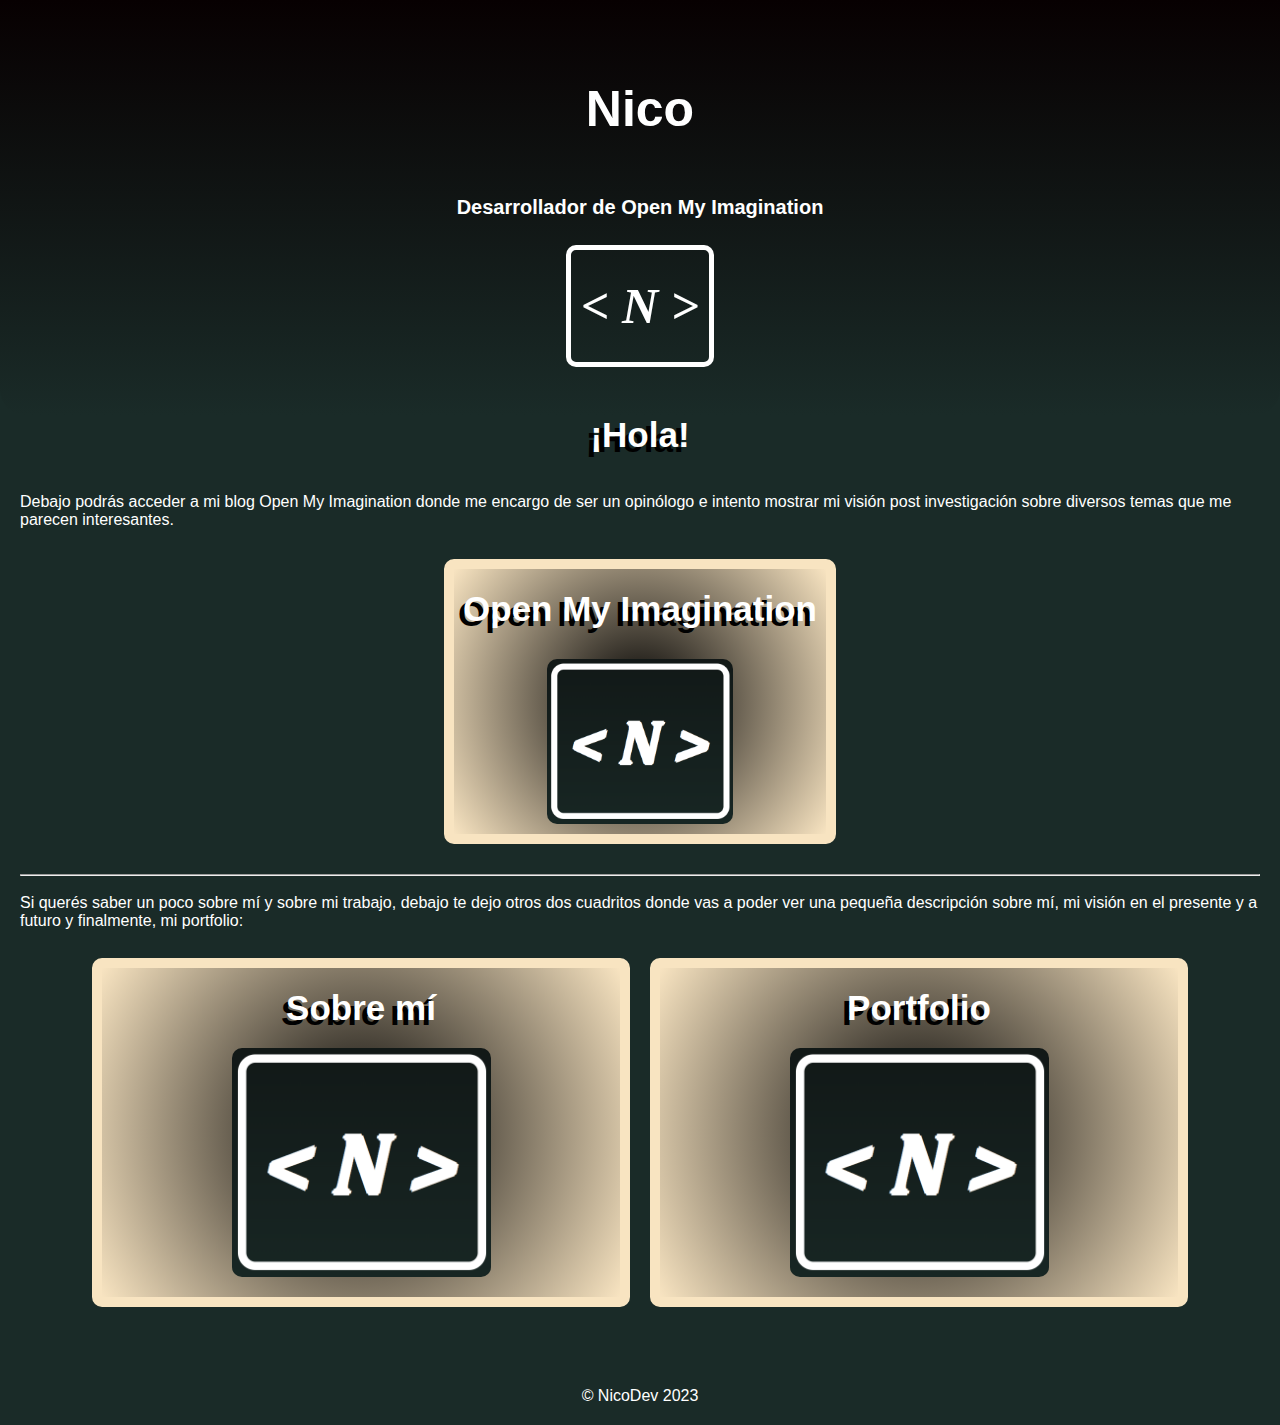
<file: Web/index.html>
<!DOCTYPE html>
<html lang="en">
<head>
    <meta charset="UTF-8">
    <meta name="viewport" content="width=device-width, initial-scale=1.0">
    <title>Nicolás Roldán</title>
    <link rel="shortcut icon" href="img/favicon.png" type="image/x-icon">
    <link rel="stylesheet" href="style.css">
    <link rel="stylesheet" href="https://cdn.jsdelivr.net/npm/bootstrap-icons@1.11.1/font/bootstrap-icons.css">
</head>
<body>
    <div class="container">
        <div class="texto-inicio">
            <span class="typewriter">Nicolás Roldán</span>
            <div>
                <br>
                <p>Desarrollador de Open My Imagination</p>
                <br>
            </div>
            <a href="#" target="_blank"><i class="icon">&lt; N &gt;</i></a>
        </div>
            <h1 class="titulo">¡Hola!</h1>
            <br>
            <p>Debajo podrás acceder a mi blog Open My Imagination donde me encargo de ser un opinólogo e intento mostrar mi visión post investigación sobre diversos temas que me parecen interesantes.</p>
            <div>
                <a class="openmyimagination" href="openmyimagination/openmyimagination.html" target="_blank">
                <h1 class="titulo">Open My Imagination</h1>
                <img class="imagen-blog" src="img/favicon.png" alt="Imagen del blog">
                </a>
            </div>
            <main>
                <hr>
                <br>
                <p>Si querés saber un poco sobre mí y sobre mi trabajo, debajo te dejo otros dos cuadritos donde vas a poder ver una pequeña descripción sobre mí, mi visión en el presente y a futuro y finalmente, mi portfolio:</p>
                <br>
                <div class="contenedor-paginas">
                    <div>
                        <a href="sobremi.html" class="pagina">
                            <h1 class="titulo">Sobre mí</h1>
                            <img src="img/favicon.png" alt="">
                        </a>
                    </div>
                    <div>
                        <a href="portfolio.html" class="pagina">
                        <h1 class="titulo">Portfolio</h1>
                        <img src="img/favicon.png" alt="">
                        </a>
                    </div>
                </div>
            </main>
            <footer>
                <p>© NicoDev 2023</p>
            </footer>
            <script src="https://code.jquery.com/jquery-3.6.0.min.js"></script>
            <script src="script.js"></script>
</body>
</html>
</file>
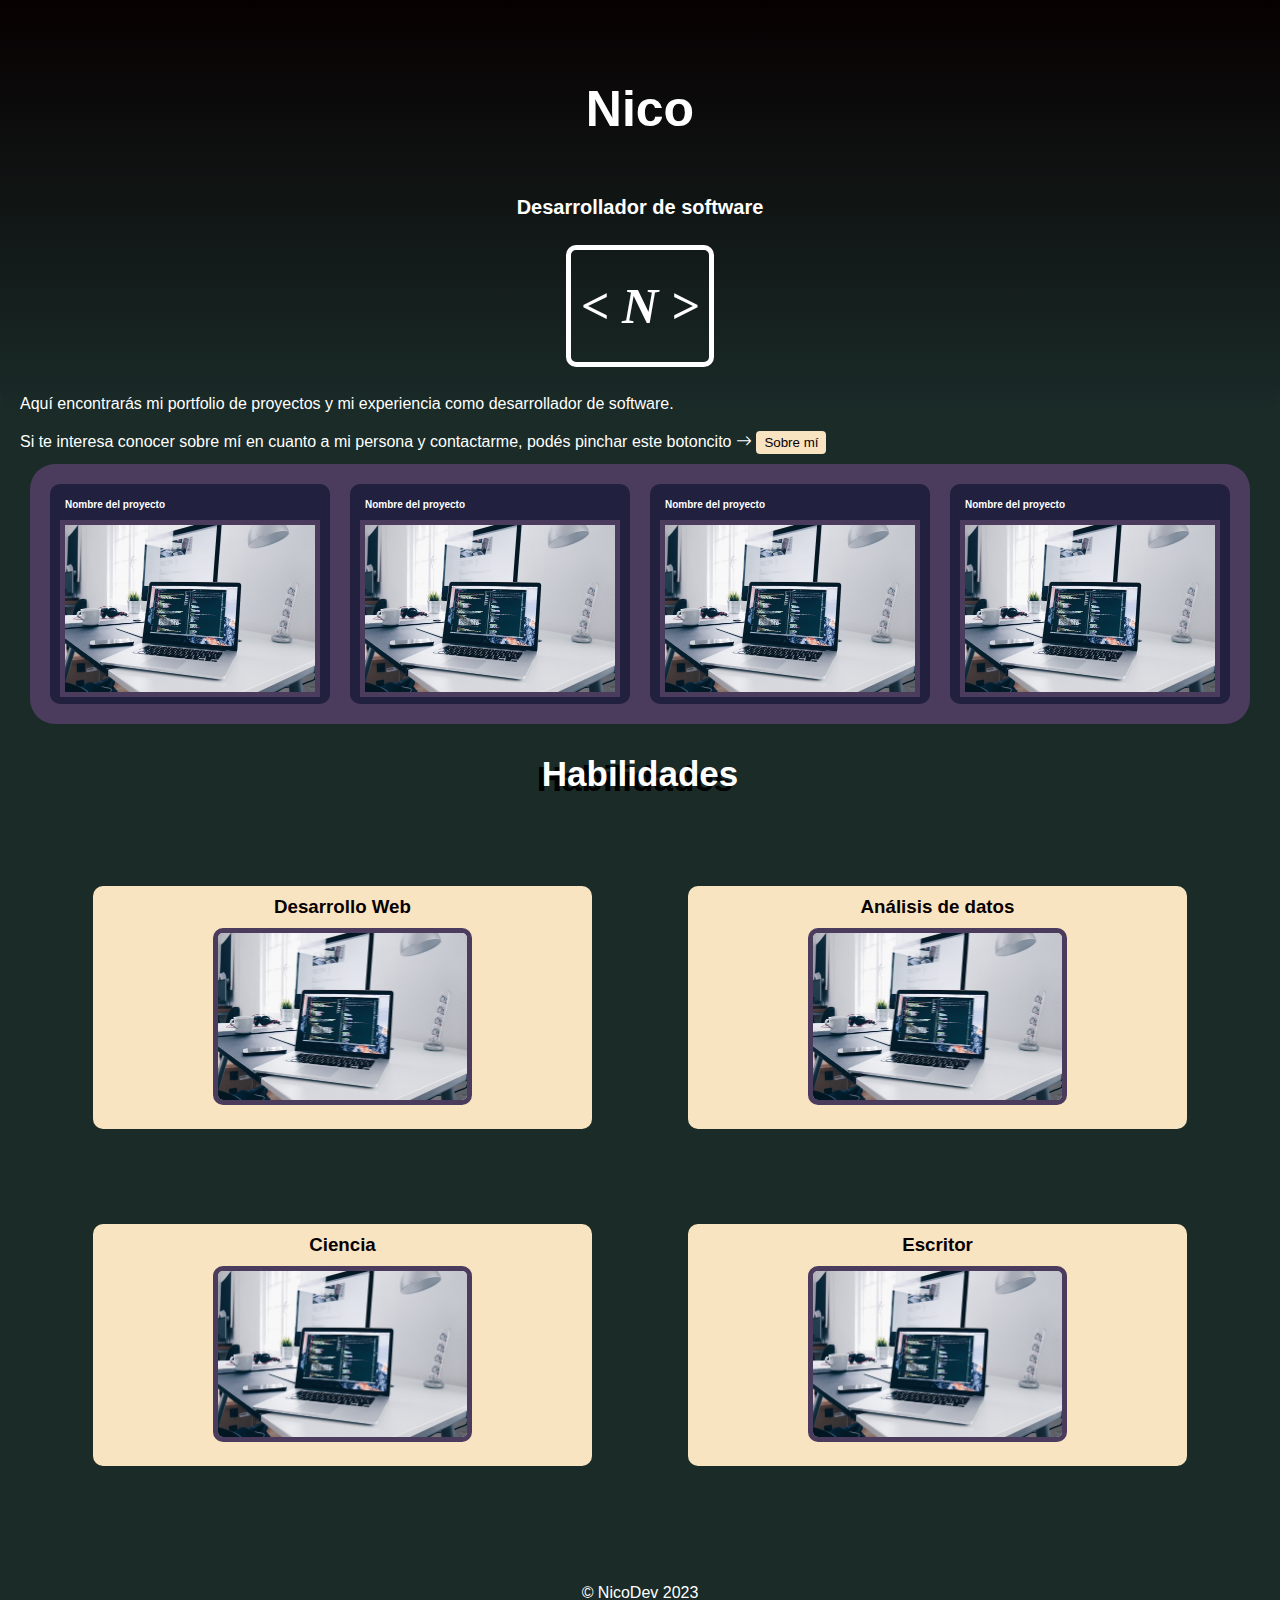
<file: Web/portfolio.html>
<!DOCTYPE html>
<html lang="en">
<head>
    <meta charset="UTF-8">
    <meta name="viewport" content="width=device-width, initial-scale=1.0">
    <title>Portfolio Nicolás Roldán</title>
    <link rel="shortcut icon" href="img/favicon.png" type="image/x-icon">
    <link rel="stylesheet" href="style.css">
    <link rel="stylesheet" href="https://cdn.jsdelivr.net/npm/bootstrap-icons@1.11.1/font/bootstrap-icons.css">
</head>
<body>
    <div class="container">
        <div class="texto-inicio">
            <span class="typewriter">Nicolás Roldán</span>
            <div>
                <br>
                <p>Desarrollador de software</p>
                <br>
            </div>
            <a href="index.html" target="_blank"><i class="icon">&lt; N &gt;</i></a>
        </div>
            <p>Aquí encontrarás mi portfolio de proyectos y mi experiencia como desarrollador de software.</p>
            <br>
            <p>Si te interesa conocer sobre mí en cuanto a mi persona y contactarme, podés pinchar este botoncito <i class="bi bi-arrow-right"> </i><button class="botoncito"> <a class="botoncito" href="sobremi.html" target="_blank">Sobre mí</a> </button></p>
        <div class="proyectos">
            <div class="proyecto-ejemplo">    
                <a href="#">
                    <h3 class="nombre-proyecto">
                        Nombre del proyecto
                    </h3>
                    <img class="imagen-ejemplo" src="img/photo-1498050108023-c5249f4df085.avif" alt="">
                </a>
            </div>
            <div class="proyecto-ejemplo">    
                <a href="#">
                    <h3 class="nombre-proyecto">
                        Nombre del proyecto
                    </h3>
                    <img class="imagen-ejemplo" src="img/photo-1498050108023-c5249f4df085.avif" alt="">
                </a>
            </div>
            <div class="proyecto-ejemplo">    
                <a href="#">
                    <h3 class="nombre-proyecto">
                        Nombre del proyecto
                    </h3>
                    <img class="imagen-ejemplo" src="img/photo-1498050108023-c5249f4df085.avif" alt="">
                </a>
            </div>
            <div class="proyecto-ejemplo">    
                <a href="#">
                    <h3 class="nombre-proyecto">
                        Nombre del proyecto
                    </h3>
                    <img class="imagen-ejemplo" src="img/photo-1498050108023-c5249f4df085.avif" alt="">
                </a>
            </div>
        </div>
        <main>
            <h1 class="titulo">Habilidades</h1>
            <div class="skills">
                <div class="habilidad">
                    <h3>Desarrollo Web</h3>
                    <img src="img/photo-1498050108023-c5249f4df085.avif" alt="">
                </div>
                <div class="habilidad">
                    <h3>Análisis de datos</h3>
                    <img src="img/photo-1498050108023-c5249f4df085.avif" alt="">
                </div>
                <div class="habilidad">
                    <h3>Ciencia</h3>
                    <img src="img/photo-1498050108023-c5249f4df085.avif" alt="">
                </div>
                <div class="habilidad">
                    <h3>Escritor</h3>
                    <img src="img/photo-1498050108023-c5249f4df085.avif" alt="">
                </div>
            </div>
        </main>
        <footer>
            <p>© NicoDev 2023</p>
        </footer>
        <script src="https://code.jquery.com/jquery-3.6.0.min.js"></script>
        <script src="script.js"></script>
    </div>
</body>
</html>
</file>
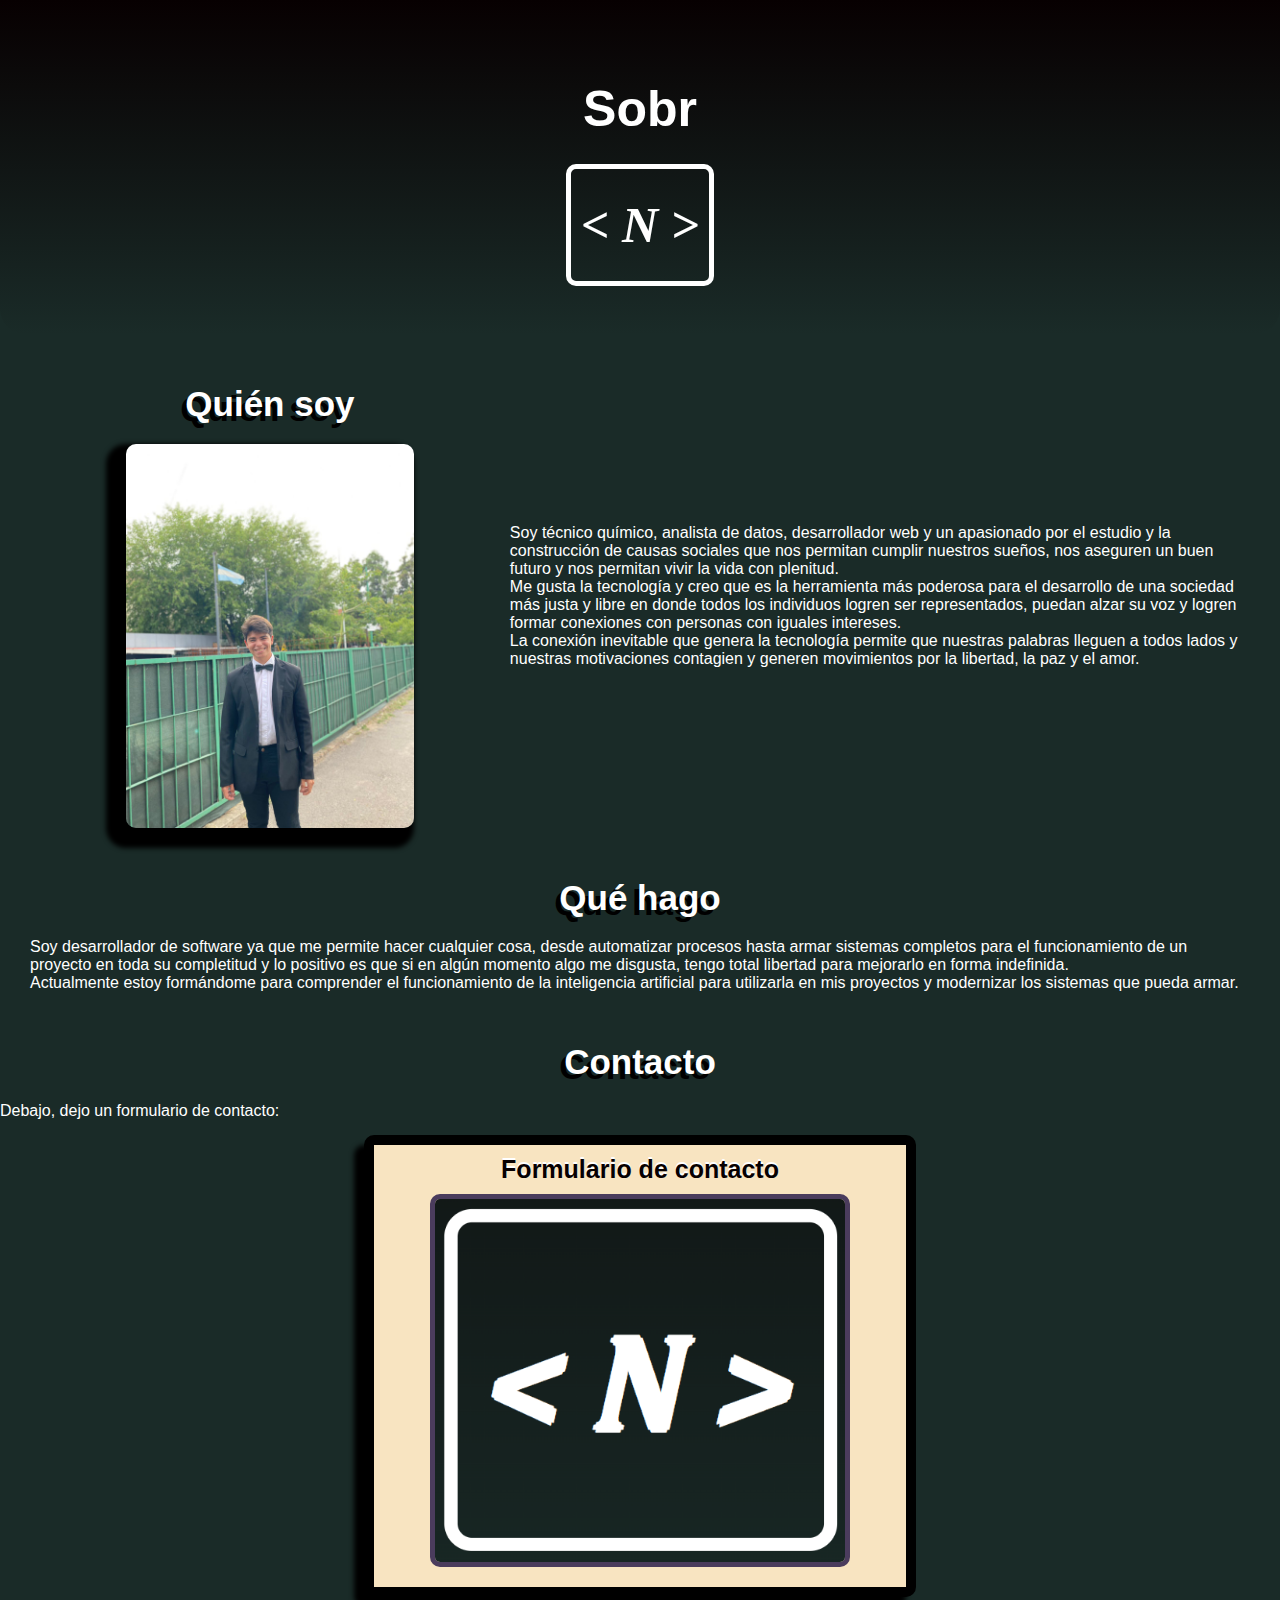
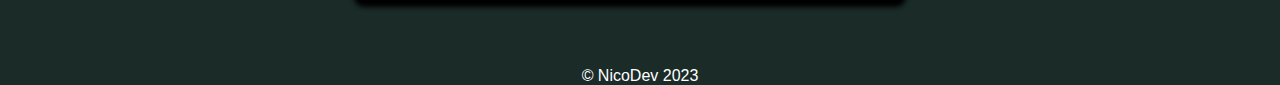
<file: Web/sobremi.html>
<!DOCTYPE html>
<html lang="en">
<head>
    <meta charset="UTF-8">
    <meta name="viewport" content="width=device-width, initial-scale=1.0">
    <title>Sobre mí</title>
    <link rel="shortcut icon" href="img/favicon.png" type="image/x-icon">
    <link rel="stylesheet" href="style.css">
    <link rel="stylesheet" href="https://cdn.jsdelivr.net/npm/bootstrap-icons@1.11.1/font/bootstrap-icons.css">
</head>
<body>
    <div class="container">
        <div class="texto-inicio">
            <span class="typewriter">Sobre mí</span>
            <br>
            <br>
            <a href="index.html" target="_blank"><i class="icon">&lt; N &gt;</i></a>
        </div>
    </div>
    <div class="descripcion">
        <div class="left">
        <h1 class="titulo">Quién soy</h1>
        <img class="imagen-yo" src="img/WhatsApp Image 2023-03-17 at 14.21.31.jpg" alt="">
        </div>
        <p class="right">Soy técnico químico, analista de datos, desarrollador web y un apasionado por el estudio y la construcción de causas sociales que nos permitan cumplir nuestros sueños, nos aseguren un buen futuro y nos permitan vivir la vida con plenitud. <br>
        Me gusta la tecnología y creo que es la herramienta más poderosa para el desarrollo de una sociedad más justa y libre en donde todos los individuos logren ser representados, puedan alzar su voz y logren formar conexiones con personas con iguales intereses. <br>
        La conexión inevitable que genera la tecnología permite que nuestras palabras lleguen a todos lados y nuestras motivaciones contagien y generen movimientos por la libertad, la paz y el amor.
        </p>
    </div>
    <div class="descripcion1">
        <h1 class="titulo">Qué hago</h1>
        <p class="right">Soy desarrollador de software ya que me permite hacer cualquier cosa, desde automatizar procesos hasta armar sistemas completos para el funcionamiento de un proyecto en toda su completitud y lo positivo es que si en algún momento algo me disgusta, tengo total libertad para mejorarlo en forma indefinida. <br>
        Actualmente estoy formándome para comprender el funcionamiento de la inteligencia artificial para utilizarla en mis proyectos y modernizar los sistemas que pueda armar.
        </p>
    </div>
    <div>
        <h1 class="titulo">Contacto</h1>
        <p>Debajo, dejo un formulario de contacto:</p>
        <a href="#" class="contacto">
            <p>Formulario de contacto</p>
            <img src="img/favicon.png" alt="">
        </a>
    </div>
    <footer>
        <p>© NicoDev 2023</p>
    </footer>
    <script src="https://code.jquery.com/jquery-3.6.0.min.js"></script>
    <script src="script.js"></script>
</body>
</html>
</file>
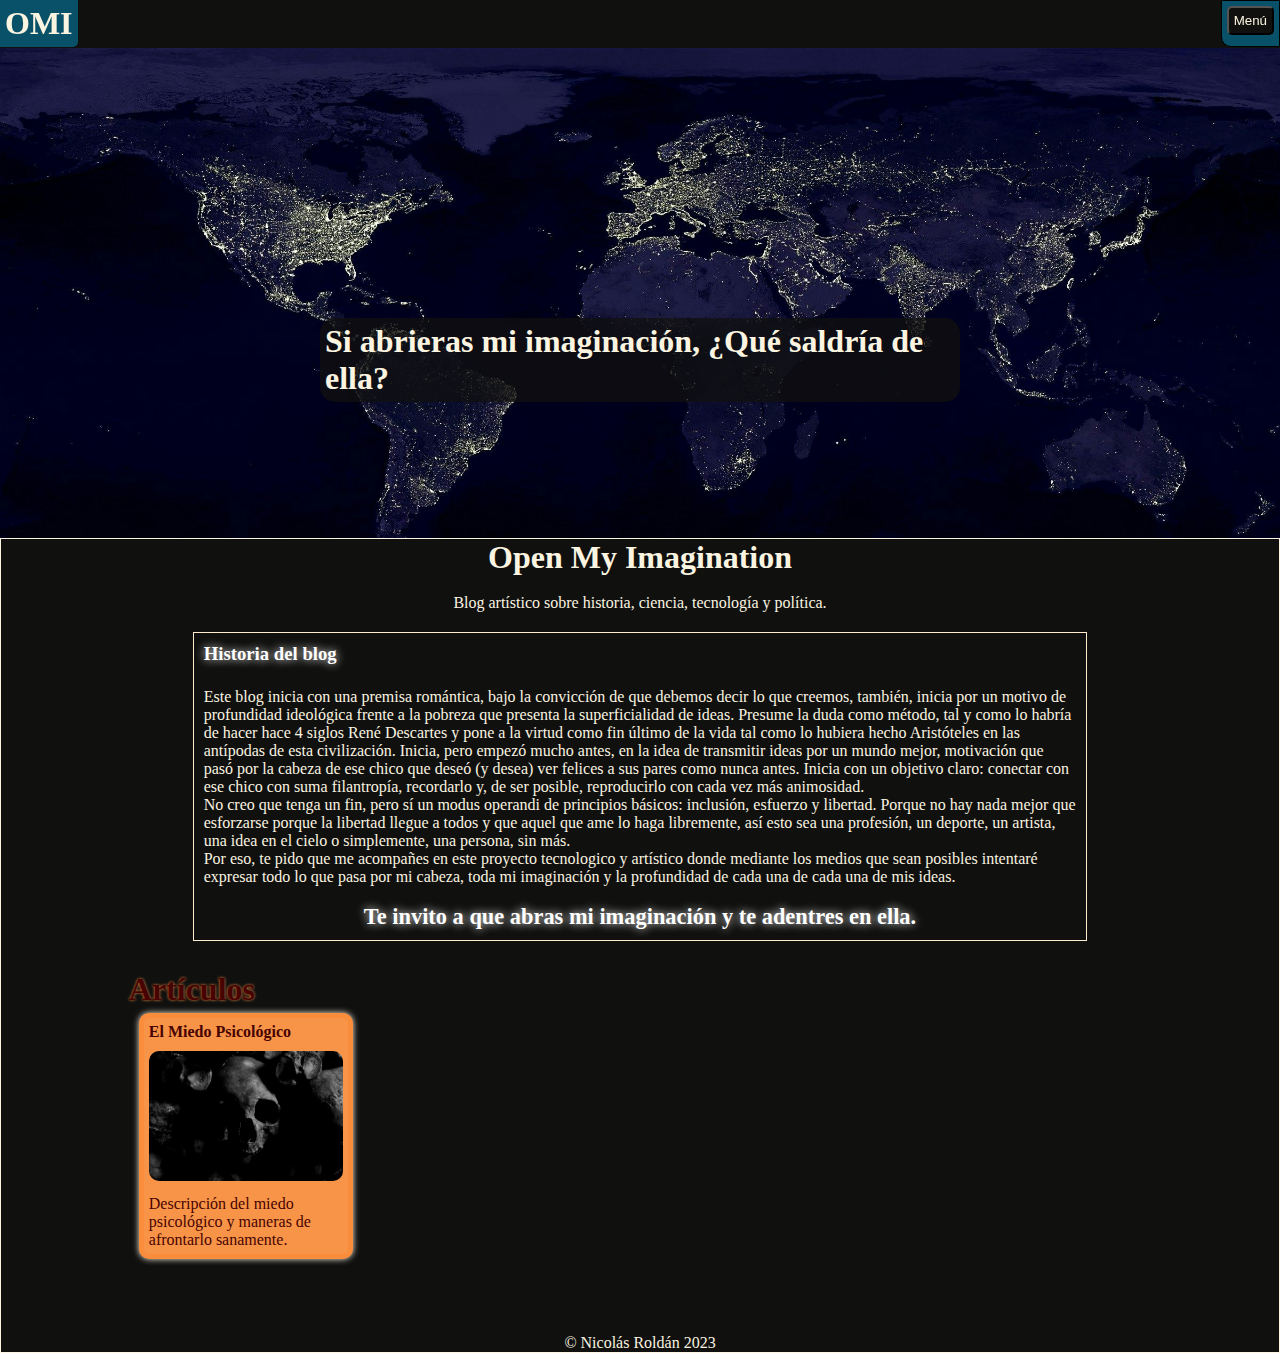
<file: Web/openmyimagination/openmyimagination.html>
<!DOCTYPE html>
<html lang="en">
<head>
    <meta charset="UTF-8">
    <meta name="viewport" content="width=device-width, initial-scale=1.0">
    <title>Open My Imagination</title>
    <link rel="stylesheet" href="styles.css">
</head>
<body>
    <header>
        <div class="header">
            <h1>OMI</h1>
        </div>
        <div class="dropdown" onclick="toggleDropdown()">
            <button class="dropbtn">Menú</button>
            <div id="dropdown-content" class="dropdown-content">
                <a class="link" href="#">Enlace 1</a>
                <a class="link" href="#">Enlace 1</a>
                <a class="link" href="#">Enlace 1</a>
            </div>
        </div>
    </header>
        <div class="imagen">
            <img class="imagen-centro" src="img/pexels-nastyasensei-335393.jpg" alt="">
            <h1 class="texto-inicial">Si abrieras mi imaginación, ¿Qué saldría de ella?</h1>
        </div>
        <main>
            <div class="container">
                <div class="inicio">
                    <h1 class="titulo-inicio">Open My Imagination</h1>
                    <br>
                    <span class="titulo-inicio">Blog artístico sobre historia, ciencia, tecnología y política.</span>
                </div>
                <div class="paragraph">
                    <div class="historia-blog">
                        <h3 class="titulo">Historia del blog</h3>
                        <br>
                        <p>Este blog inicia con una premisa romántica, bajo la convicción de que debemos decir lo que creemos, también, inicia por un motivo de profundidad ideológica frente a la pobreza que presenta la superficialidad de ideas. Presume la duda como método, tal y como lo habría de hacer hace 4 siglos René Descartes y pone a la virtud como fin último de la vida tal como lo hubiera hecho Aristóteles en las antípodas de esta civilización. Inicia, pero empezó mucho antes, en la idea de transmitir ideas por un mundo mejor, motivación que pasó por la cabeza de ese chico que deseó (y desea) ver felices a sus pares como nunca antes. Inicia con un objetivo claro: conectar con ese chico con suma filantropía, recordarlo y, de ser posible, reproducirlo con cada vez más animosidad.<br>
                        No creo que tenga un fin, pero sí un modus operandi de principios básicos: inclusión, esfuerzo y libertad. Porque no hay nada mejor que esforzarse porque la libertad llegue a todos y que aquel que ame lo haga libremente, así esto sea una profesión, un deporte, un artista, una idea en el cielo o simplemente, una persona, sin más. <br>
                        Por eso, te pido que me acompañes en este proyecto tecnologico y artístico donde mediante los medios que sean posibles intentaré expresar todo lo que pasa por mi cabeza, toda mi imaginación y la profundidad de cada una de cada una de mis ideas. <br> <br>
                        <strong class="texto-importante">Te invito a que abras mi imaginación y te adentres en ella.</strong></p>
                    </div>
                </div>
                <div class="articulos">
                    <h1 class="titulo">Artículos</h1>
                    <div id="pop-up-art" class="bloque-articulos">
                        <div class="tipo-articulo">
                            <a href="articulos/miedo/miedopsicologico.html" target="_blank">
                            <h4 class="titulo">El Miedo Psicológico</h4>
                            <img class="img-art" src="img/pexels-mitja-juraja-970517.jpg" alt="">
                            <p class="titulo">Descripción del miedo psicológico y maneras de afrontarlo sanamente.</p>
                            </a>
                        </div>
                    </div>
                </div>
            </div>
            <footer>
                <p>© Nicolás Roldán 2023</p>
            </footer>
        </main>
    <script src="main.js"></script>
</body>
</html>
</file>
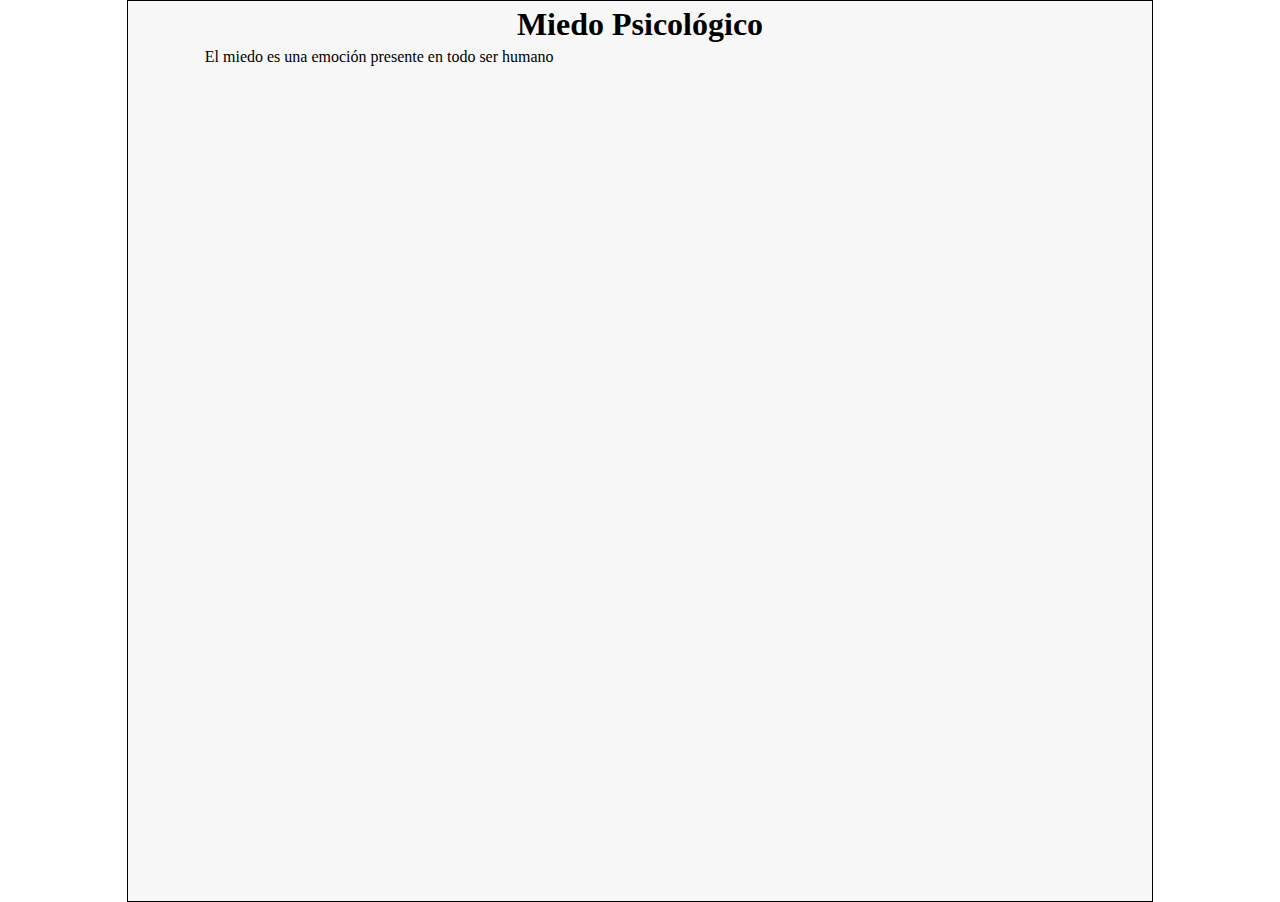
<file: Web/openmyimagination/articulos/miedo/miedopsicologico.html>
<!DOCTYPE html>
<html lang="en">
<head>
    <meta charset="UTF-8">
    <meta name="viewport" content="width=device-width, initial-scale=1.0">
    <title>El Miedo Psicológico</title>
    <link rel="stylesheet" href="../style.css">
</head>
<body>
    <div class="container">
        <h1 class="title">Miedo Psicológico</h1>
        <p class="paragraph">El miedo es una emoción presente en todo ser humano</p>
    </div>
</body>
</html>
</file>
<file: Web/style.css>
* {
    margin: 0;
    padding: 0;
}

a {
    text-decoration: none;
    color: var(--clr--white);
}

:root {
    --clr--wheat:#f8e4c1; 
    --clr--fondo: #536d88;
    --clr--fondo2: #1a2b28;
    --clr-fondo1: #070001;
    --clr-fondo3: #4b3c5d;
    --clr-fondo4: #21203f;
}

.icon {
    border: 5px solid white;
    padding: 28px 10px;
    border-radius: 10px;
    text-align: center;
    font-family: Cambria, Cochin, Georgia, Times, 'Times New Roman', serif;
}

/* Normalizacion del body  */

body {
    width: 100%;
    font-family: sans-serif;
    color: white;
    background: var(--clr--fondo2);
}

.container {
    
    padding: 20px;
}

.texto-inicio {
    text-align: center;
    padding: 80px 0;
    background: linear-gradient(var(--clr-fondo1),var(--clr--fondo2));
    color: white;
    font-weight: bold;
    font-family: sans-serif;
    text-shadow: -1px 0 var(--clr--white), 0 1px var(--clr--white), 1px 0 var(--clr--white), 0 -1px var(--clr--white);
    font-size: 50px;
    border-bottom-left-radius: 25px;
    border-bottom-right-radius: 25px;
    margin: -20px;
}

.texto-inicio p {
    text-shadow: -1px 0 var(--clr--gray), 0 1px var(--clr--gray), 1px 0 var(--clr--gray), 0 -1px var(--clr--gray);;
    animation: none;
    color: white;
    font-size: 20px;
  }


/* Seccion de proyectos */

.proyectos {
    margin: 10px;
    padding: 10px;
    display: flex;
    justify-content: space-between;
    max-width: 100%;
    overflow: auto;
    background-color: var(--clr-fondo3);
    border-radius: 25px;
}

.proyecto-ejemplo {
    border-radius: 10px;
    margin: 10px;
    padding: 15px;
    max-width: 24%;
    background-color:var(--clr-fondo4);
    font-size: 11px;
    display: flex;
    flex-direction: column;
}

.nombre-proyecto {
    max-width: 45%;
    width: 80%;
    font-size: 10px;
}

.imagen-ejemplo {
    max-width: 100%;
    height: auto;
    margin: 5px auto;
    margin-top: 10px;
    margin-bottom: -10px;
    margin-left: -5px;
    border: 5px solid var(--clr-fondo3);
}

.titulo {
    text-align: center;
    padding: 20px 0;
    font-size: 35px;
}

.botoncito {
    background-color: var(--clr--wheat);
    color: var(--clr-fondo1);
    padding: 4px;
    border-style: none;
    border-radius: 4px;
}

/* HABILIDADES */

.skills {
    display: flex;
    justify-content: space-between;
    margin-top: 25px;
    margin-left: 25px;
    margin-right: 25px;
    flex-wrap: wrap;
}

.habilidad {
    flex: 1 0 40%;
    margin: 4%;
    text-align: center;
    background-color: var(--clr--wheat);
    border-radius: 10px;
    color: #070001;
}

.habilidad h3 {
    margin-top: 10px;
}

.habilidad img {
    max-width: 50%;
    margin-top: 10px;
    margin-bottom: 20px;
    border-radius: 10px;
    border: 5px solid var(--clr-fondo3);
}

/* FOOTER */

footer {
    margin-top: 70px;
    text-align: center;
}

.descripcion {
    display: flex;
    justify-content: center;
    margin: 30px;
}

.left {
    display: flex;
    flex-direction: column;
    justify-content: center;
    align-items: flex-start;
}

.right {
    align-self: center;
}

.imagen-yo {
    width: 60%;
    margin: 0 auto;
    box-shadow: -10px 10px 5px 10px black;
    border-radius: 10px;
}

.titulo {
    text-align: center;
    margin: 0 auto;
    text-shadow: black -5px 5px;
}

.descripcion1 {
    margin-bottom: 10px;
    margin: 30px;
}

@media screen and (max-width:600px){
    .imagen-yo {
        width: 80%;
    }
}

/* Open My Imagination */

.openmyimagination {
    display: flex;
    flex-direction: column;
    justify-content: space-between;
    margin: 30px auto;
    width: 30%;
    height: auto;
    align-items: center;
    border: 1px solid black;
    box-sizing: content-box;
    flex-wrap: wrap;
    border-radius: 10px;
    border: 10px solid var(--clr--wheat);
    background-image: radial-gradient(circle at center,black, var(--clr--wheat));
}

@media screen and (max-width: 600px) {
    .openmyimagination {
      width: 70%;
    }
  }

.imagen-blog {
    width: 50%;
    margin: 10px;
    border-radius: 10px;
}

.contenedor-paginas {
    display: flex;
    justify-content: space-between;
    width: 90%;
    margin: 0 auto;
}

@media screen and (max-width: 600px) {
    .contenedor-paginas {
      display: flex;
      flex-wrap: wrap;
    }
  }

.pagina {
    border: 10px solid var(--clr--wheat);
    margin: 10px;
    display: flex;
    flex-direction: column;
    border-radius: 10px;
    background-image: radial-gradient(circle at center, black, var(--clr--wheat));
}

.pagina img {
    width: 50%;
    margin: 0 auto;
    margin-bottom: 20px;
    border-radius: 10px;
}

.contacto {
    margin: 0 auto;
    text-align: center;
    display: flex;
    flex-wrap: wrap;
    flex-direction: column;
    border: 10px solid black;
    width: 40%;
    margin-top: 15px;
    padding: 10px;
    border-radius: 10px;
    background-color: var(--clr--wheat);
    color: #070001;
    text-shadow: white 0 -2px;
    font-weight: bold;
    font-size: 25px;
    box-shadow: -10px 10px 5px black;
}   

.contacto img {
    margin: 10px auto;
    width: 80%;
    border-radius: 10px;
    border: 5px solid var(--clr-fondo3)
}
</file>
<file: Web/openmyimagination/styles.css>
* {
    padding: 0;
    margin: 0;
    box-sizing: border-box;
}

:root {
    --clr-fondo: #10100f;
    --clr-titulos: #470301;
    --clr-letras: #faf4e0;
    --clr-menu: #fa8d3b;
    --clr-fondo-inicio: #095169;
    --clr-fondo-articulos: #f89448;
}

body {
    background-color: var(--clr-fondo);
}

a {
    text-decoration: none;
}

header {
    display: flex;
    justify-content: space-between;
    position: fixed;
    top: 0;
    right: 0;
    left: 0;
    z-index: 10;
}

header h1 {
    color: var(--clr-letras);
    font-family: 'Times New Roman', Times, serif;
    background-color: var(--clr-fondo-inicio);
    padding: 5px;
    border-bottom-right-radius: 5px;
}

.dropdown {
    border: 1px solid black;
    padding: 5px;
    background-color: var(--clr-fondo-inicio);
    border-bottom-left-radius: 10px;
    z-index: 1;
}

.dropbtn {
    background-color: var(--clr-fondo);
    color: var(--clr-letras);
    padding: 5px;
    border-radius: 5px;
    cursor: pointer;
}

.dropdown-content {
    display: none;
    flex-direction: column;
    height: auto;
}

.link {
    margin: 7px 2px;
    text-decoration: none;
    color: var(--clr-letras);
    background-color: var(--clr-fondo);
    padding: 5px;
    border-radius: 5px;
}

.imagen {
    display: relative;
}

.texto-inicial {
    position: absolute;
    top: 40%;
    left: 50%;
    transform: translate(-50%, -50%);
    color: var(--clr-letras);
    background-color: #10100fc0;
    border-radius: 15px;
    padding: 5px;
    font-family: 'Times New Roman', Times, serif;
}

@media screen and (max-width:600px) {
    .texto-inicial {
        top: 20%;
        left: 50%;
        width: 80%;
    }
}

.imagen-centro {
    width: 100%;
    height: auto;
    position: absolute;
    top: 48px;
}

main {
    background-color: var(--clr-fondo);
    border: 1px solid var(--clr-letras);
    margin-top: 35%;
    z-index: 1;
    position: absolute;
    width: 100%;
    display: block;
    justify-content: center;
    color: var(--clr-letras);
    top: 90px;
}

@media screen and (max-width:600px){
    main {
        margin-top: 35%;
    }
}

.container {
    width: 100%;
}

.inicio {
    display: flex;
    flex-direction: column;
}

.titulo-inicio {
    margin: 0 auto;
}

.paragraph {
    display: grid;
    place-content: center;
}

.historia-blog {
    display: flex;
    flex-direction: column;
    margin: 20px auto;
    width: 70%;
    border: 1px solid blanchedalmond;
    padding: 10px;
}

.historia-blog p {
    width: 100%;
    margin-top: 5px
}

.texto-importante {
    color: white;
    text-shadow: 0 0 10px white;
    display: block;
    text-align: center;
    font-size: 140%;
    animation: brillo 3s infinite;
}

@keyframes brillo {
    0% {
        text-shadow: 0 0 10px white;
    }
    50% {
        text-shadow: 0 0 10px black;
    }
    100% {
        text-shadow: 0 0 10px white;
    }
}

.articulos {
    width: 80%;
    margin: 10px auto;
}

.bloque-articulos {
    display: flex;
    flex-wrap: wrap;
}

.tipo-articulo {
    flex: 0 0 21%;
    margin: 5px 10px;
    border: 5px solid var(--clr-menu);
    padding: 5px;
    border-radius: 10px;
    display: flex;
    flex-direction: column;
    background-color: var(--clr-fondo-articulos);
    box-shadow: 0 0 6px var(--clr-letras);
    cursor: pointer;
    text-decoration: none;
}

.img-art {
    width: 100%;
    border-radius: 10px;
    margin: 10px auto;
}

.titulo {
    color: var(--clr-titulos);
}

h1.titulo {
    text-shadow: 0 0 3px var(--clr-fondo-articulos);
}

h3.titulo {
    color: white;
    text-shadow: 0 0 10px white;
}

footer {
    margin-top: 70px;
    text-align: center;
}
</file>
<file: Web/openmyimagination/articulos/style.css>
* {
    margin: 0;
    padding: 0;
}

a {
    text-decoration: none;
}

:root {
    --clr-fondo: #f7f7f7;
    --clr-titulo: #991818;
    --clr-letras: #1a1b1c;

}

.container {
    background-color: var(--clr-fondo);
    width: 80%;
    height: 100vh;
    border: 1px solid black;
    margin: 0 auto;
}

.title {
    margin: 5px auto;
    text-align: center;
}

.paragraph {
    width: 85%;
    margin: 0 auto;
}
</file>
